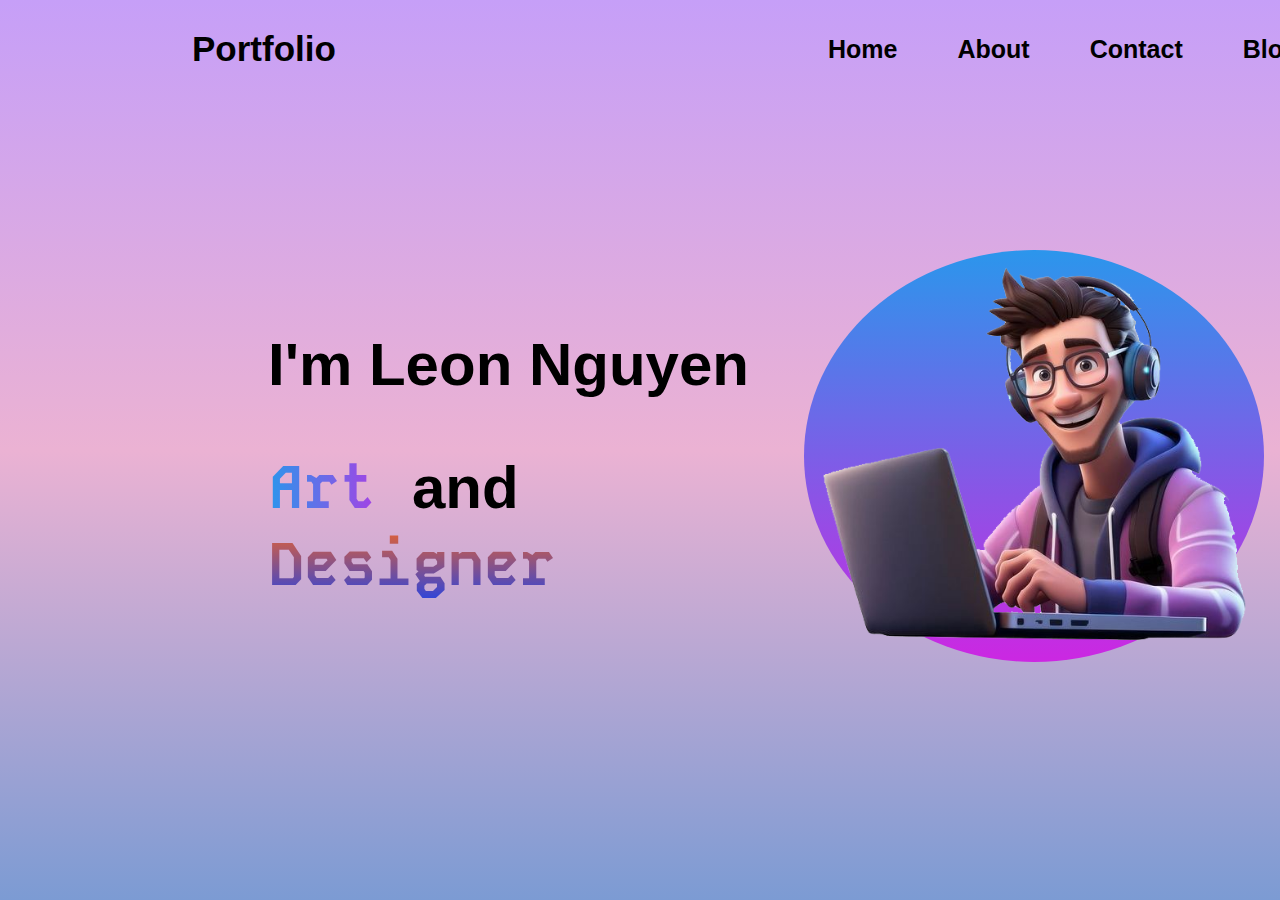
<file: index.html>
<!DOCTYPE html>
<html lang="en">

<head>
    <meta charset="UTF-8">
    <link rel="stylesheet" href="./style.css">
    <meta name="viewport" content="width=device-width", initial-scale="1.0">
    <link rel="preconnect" href="https://fonts.googleapis.com">
    <link rel="preconnect" href="https://fonts.gstatic.com" crossorigin>
    <link href="https://fonts.googleapis.com/css2?family=Kode+Mono:wght@400..700&display=swap" rel="stylesheet">
</head>

<body>
    <div class="headline1">
        <h2>Portfolio</h2>
        <div class="box">
            <h3 class="title home">Home</h3>
            <h3 class="title about">About</h3>
            <h3 class="title contac">Contact</h3>
            <h3 class="title blog">Blog</h3>
        </div>
    </div>

    <div class="headline2">
        <div class="box1">
            <h2 class="name">I'm Leon Nguyen</h2>
            <h2 class="job"><span class="art">Art </span>and <span class="design">Designer</span></h2>
        </div>    

        <div class="box2">
            <img class="me1" src="./asset/me2.png">
        </div>
    </div>





</body>





</html>
</file>
<file: style.css>
.headline1 {
    position: relative;
}

.headline1 > h2 {
    position: absolute;
    font-family: "Outfit", sans-serif;
    left: 15%;
    font-size: 35px;
}

.box {
    position: relative;
    font-family: "Outfit", sans-serif;
    left: 60%;
    top: 10px;
    display: flex;
}

.title {
    padding-left: 60px;
    font-size: 25px;
}

.headline2 {
    position: absolute;
    top: 220px;
    width: 100%;
    height: 500px;
    display: flex;
    padding: 30px;
}


.me1 {
    width: 460px;
}

.box1 {
    position: absolute;
    top: 60px;
    height: 300px;
    width: 550px;
    flex: 1;
    left: 20%;
}

.name {
    font-size: 60px;
    font-family: "Outfit", sans-serif;
    font-optical-sizing: auto;
    font-weight: <weight>;
    font-style: normal;
}

.job {
    font-size: 60px;
    font-family: "Outfit", sans-serif;
    font-optical-sizing: auto;
    font-weight: <weight>;
    font-style: normal;
}

.box2 {
    position: absolute;
    background: linear-gradient(to bottom, #2b96ec, #cc27e2);
    border-radius: 50%;
    left: 60%;
    flex: 1;
}

.art {
    background: linear-gradient(to right, #2b96ec, #cc27e2);
    -webkit-background-clip: text;
    -webkit-text-fill-color: transparent;
    font-family: "Kode Mono", monospace;
}

.design {
    background: linear-gradient(to bottom, #ec622b, #2743e2);
    -webkit-background-clip: text;
    -webkit-text-fill-color: transparent;
    font-family: "Kode Mono", monospace;
}


html, body {
    height: 100%;
    margin: 0;
    padding: 0;
    background: linear-gradient(to bottom, #c69ff8, #ebb2d3, #7c9bd3);
    background-size: cover;
    background-repeat: no-repeat;
}
</file>
